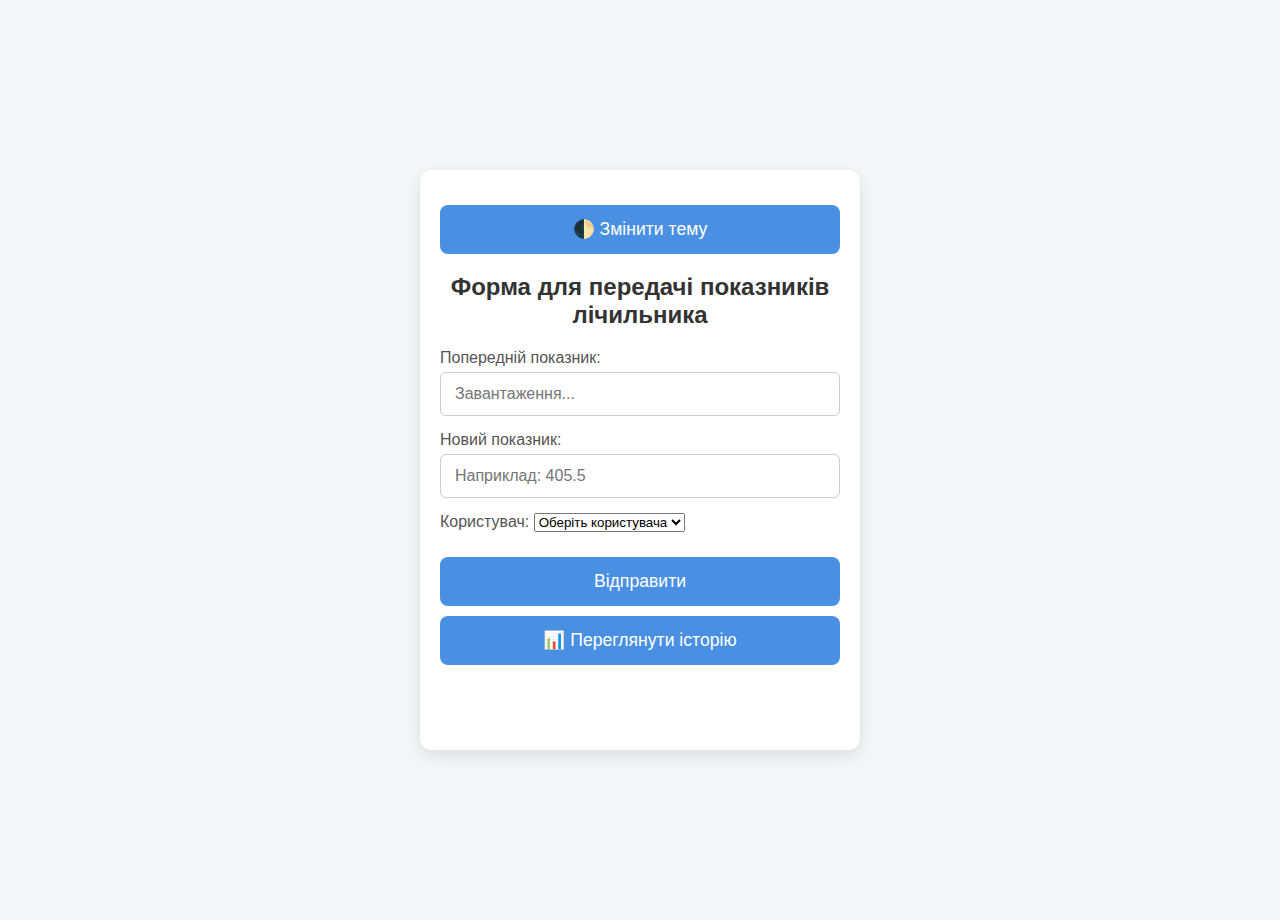
<file: index.html>
<!DOCTYPE html>
<html lang="uk">
<head>
  <meta charset="UTF-8">
  <title>Передача показників</title>
  <meta name="viewport" content="width=device-width, initial-scale=1.0">
  <link rel="stylesheet" href="style.css">

  <script>
    const WEBAPP_URL = 'https://script.google.com/macros/s/AKfycby7-ToHy_YNuQ8UxISniVLB9ArQW9cN9pnvMZbAwLlnL4SsGfTKG4JcXYvi_eKhl6ZD/exec';

    async function loadPreviousReading() {
      try {
        const resp = await fetch(WEBAPP_URL + '?getLast=1');
        const val = await resp.text();
        document.getElementById('prevReading').value = val;
      } catch (err) {
        console.error('Помилка при отриманні попереднього показника:', err);
      }
    }

    async function loadHistory() {
      const historyDiv = document.getElementById('history');
      const button = document.getElementById('historyButton');
      button.disabled = true;
      button.innerText = '⏳ Завантаження...';

      try {
        const resp = await fetch(WEBAPP_URL + '?history=1');
        const html = await resp.text();
        historyDiv.innerHTML = html;
        historyDiv.style.display = 'block';
        button.style.display = 'none';
      } catch (err) {
        historyDiv.innerHTML = '<p>⚠️ Помилка при завантаженні історії.</p>';
        console.error('Помилка історії:', err);
        button.disabled = false;
        button.innerText = 'Переглянути історію';
      }
    }

    function toggleTheme() {
      const isDark = document.body.classList.toggle('dark');
      localStorage.setItem('theme', isDark ? 'dark' : 'light');
    }

    window.addEventListener('DOMContentLoaded', () => {
      loadPreviousReading();
      if (localStorage.getItem('theme') === 'dark') {
        document.body.classList.add('dark');
      }
    });
  </script>
</head>
<body>
  <div class="container">
    <button type="button" class="theme-toggle" onclick="toggleTheme()">🌓 Змінити тему</button>

    <h2>Форма для передачі показників лічильника</h2>

    <form id="meterForm">
      <label>Попередній показник:
        <input type="number" id="prevReading" readonly placeholder="Завантаження...">
      </label>

      <label>Новий показник:
        <input type="number" name="reading" required step="0.1" placeholder="Наприклад: 405.5">
      </label>

      <label>Користувач:
        <select name="name" required>
          <option value="" disabled selected>Оберіть користувача</option>
          <option value="eGolf">eGolf</option>
          <option value="iONIQ">iONIQ</option>
          <option value="інше">інше</option>
        </select>
      </label>

      <button type="submit">Відправити</button>
    </form>

    <button id="historyButton" type="button" onclick="loadHistory()">📊 Переглянути історію</button>

    <div id="history" style="display:none;"></div>

    <p id="status"></p>
  </div>

  <script>
    const form = document.getElementById("meterForm");
    const status = document.getElementById("status");

    form.addEventListener("submit", async function (e) {
      e.preventDefault();

      const win = window.open('', '', 'width=500,height=300');
      if (win) {
        win.document.write('<p style="font-family:sans-serif">⏳ Відправка даних...</p>');
      }

      const data = new URLSearchParams();
      data.append("name", form.name.value);
      data.append("reading", form.reading.value);

      let success = false;

      try {
        await fetch(WEBAPP_URL, {
          method: "POST",
          headers: { "Content-Type": "application/x-www-form-urlencoded" },
          body: data.toString(),
        });
        success = true;
      } catch (err) {
        console.error("Помилка при відправці:", err);
      } finally {
        status.innerText = success ? "✅ Дані успішно відправлені!" : "⚠️ Дані відправлені з попередженням!";
        status.classList.remove("success", "error");
        status.classList.add(success ? "success" : "error");
        form.reset();
        status.classList.add("show");
        setTimeout(() => status.classList.remove("show"), 3000);

        if (win) {
          win.document.body.innerHTML = `
            <h2>${success ? "✅ Дані успішно відправлені!" : "⚠️ Дані відправлені з попередженням!"}</h2>
            <p>Це вікно закриється через 3 секунди...</p>
          `;
          setTimeout(() => win.close(), 3000);
        }
      }
    });
  </script>
</body>
</html>
</file>
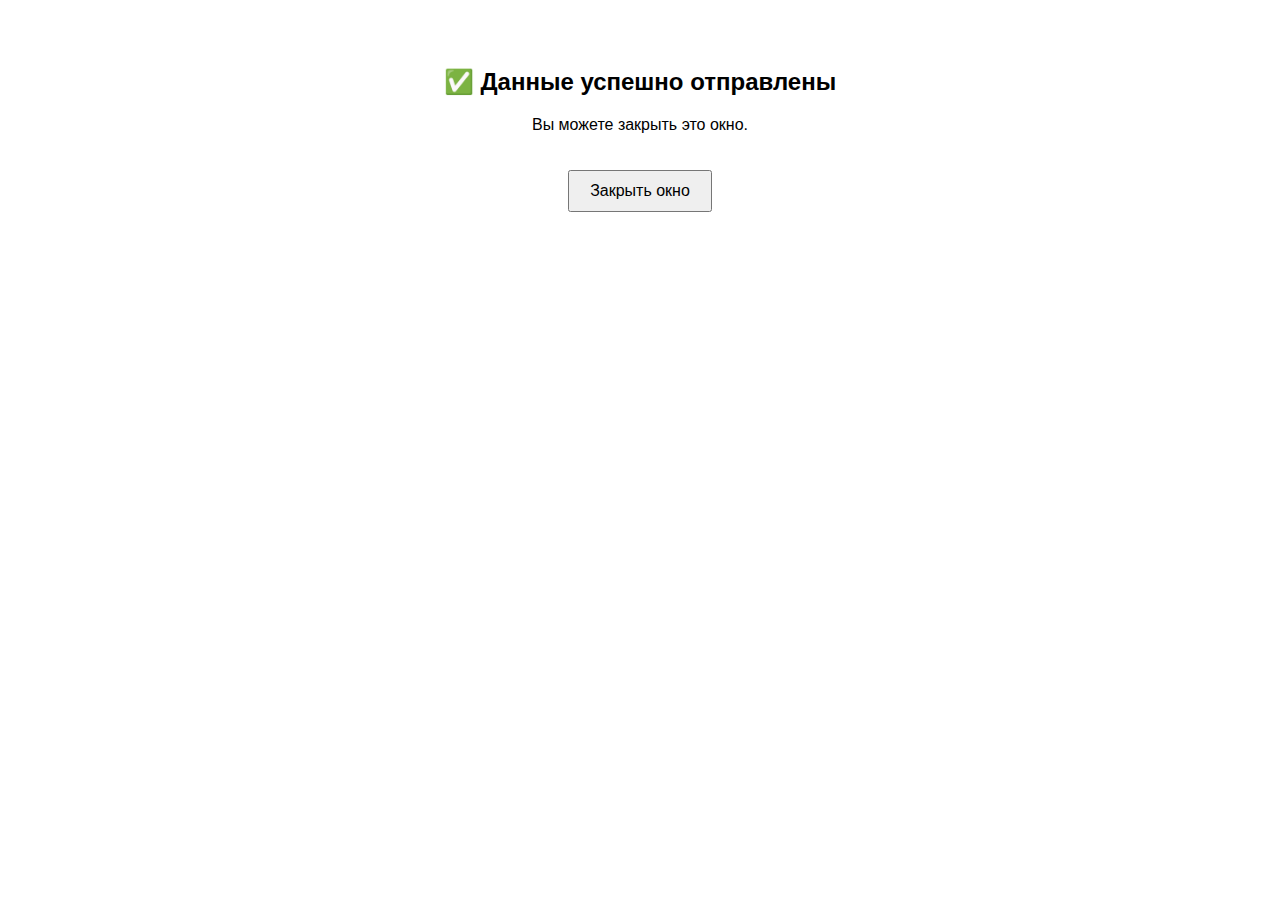
<file: success.html>
<!DOCTYPE html>
<html>
<head>
  <meta charset="UTF-8">
  <title>Данные отправлены</title>
  <style>
    body {
      font-family: sans-serif;
      text-align: center;
      padding-top: 40px;
    }
    button {
      margin-top: 20px;
      padding: 10px 20px;
      font-size: 16px;
      cursor: pointer;
    }
  </style>
</head>
<body>
  <h2>✅ Данные успешно отправлены</h2>
  <p>Вы можете закрыть это окно.</p>
  <button onclick="window.close()">Закрыть окно</button>
</body>
</html>
</file>
<file: style.css>
/* style.css */

body {
  font-family: Arial, sans-serif;
  background-color: #f4f6f8;
  display: flex;
  justify-content: center;
  align-items: center;
  min-height: 100vh;
  margin: 0;
  padding: 10px;
}

.container {
  background-color: #fff;
  padding: 25px 20px;
  border-radius: 12px;
  box-shadow: 0 6px 18px rgba(0,0,0,0.1);
  width: 100%;
  max-width: 400px;
  text-align: center;
}

h2 {
  margin-bottom: 20px;
  color: #333;
  font-size: 1.5rem;
}

label {
  display: block;
  margin-bottom: 15px;
  text-align: left;
  color: #555;
  font-size: 1rem;
}

input[type="text"],
input[type="number"] {
  width: 100%;
  padding: 12px 14px;
  margin-top: 5px;
  border: 1px solid #ccc;
  border-radius: 6px;
  font-size: 1rem;
  transition: border 0.3s;
  box-sizing: border-box;
}

input[type="text"]:focus,
input[type="number"]:focus {
  border-color: #4a90e2;
  outline: none;
}

button {
  background-color: #4a90e2;
  color: #fff;
  padding: 14px 0;
  width: 100%;
  border: none;
  border-radius: 8px;
  font-size: 1.1rem;
  cursor: pointer;
  transition: background-color 0.3s, transform 0.2s;
  margin-top: 10px;
}

button:hover {
  background-color: #357ABD;
  transform: translateY(-2px);
}

#status {
  margin-top: 20px;
  font-size: 1rem;
  min-height: 24px;
  color: #333;
  word-wrap: break-word;
  opacity: 0;
  transition: opacity 0.5s ease-in-out, color 0.5s;
}

#status.show {
  opacity: 1;
}

#status.success {
  color: #2e7d32; /* зелёный для успеха */
}

#status.error {
  color: #c62828; /* красный для ошибки */
}

/* Адаптивно уменьшаем отступы на маленьких экранах */
@media (max-width: 360px) {
  .container {
    padding: 20px 15px;
  }

  h2 {
    font-size: 1.3rem;
  }

  input[type="text"],
  input[type="number"] {
    padding: 10px 12px;
  }

  button {
    padding: 12px 0;
    font-size: 1rem;
  }
}
</file>
